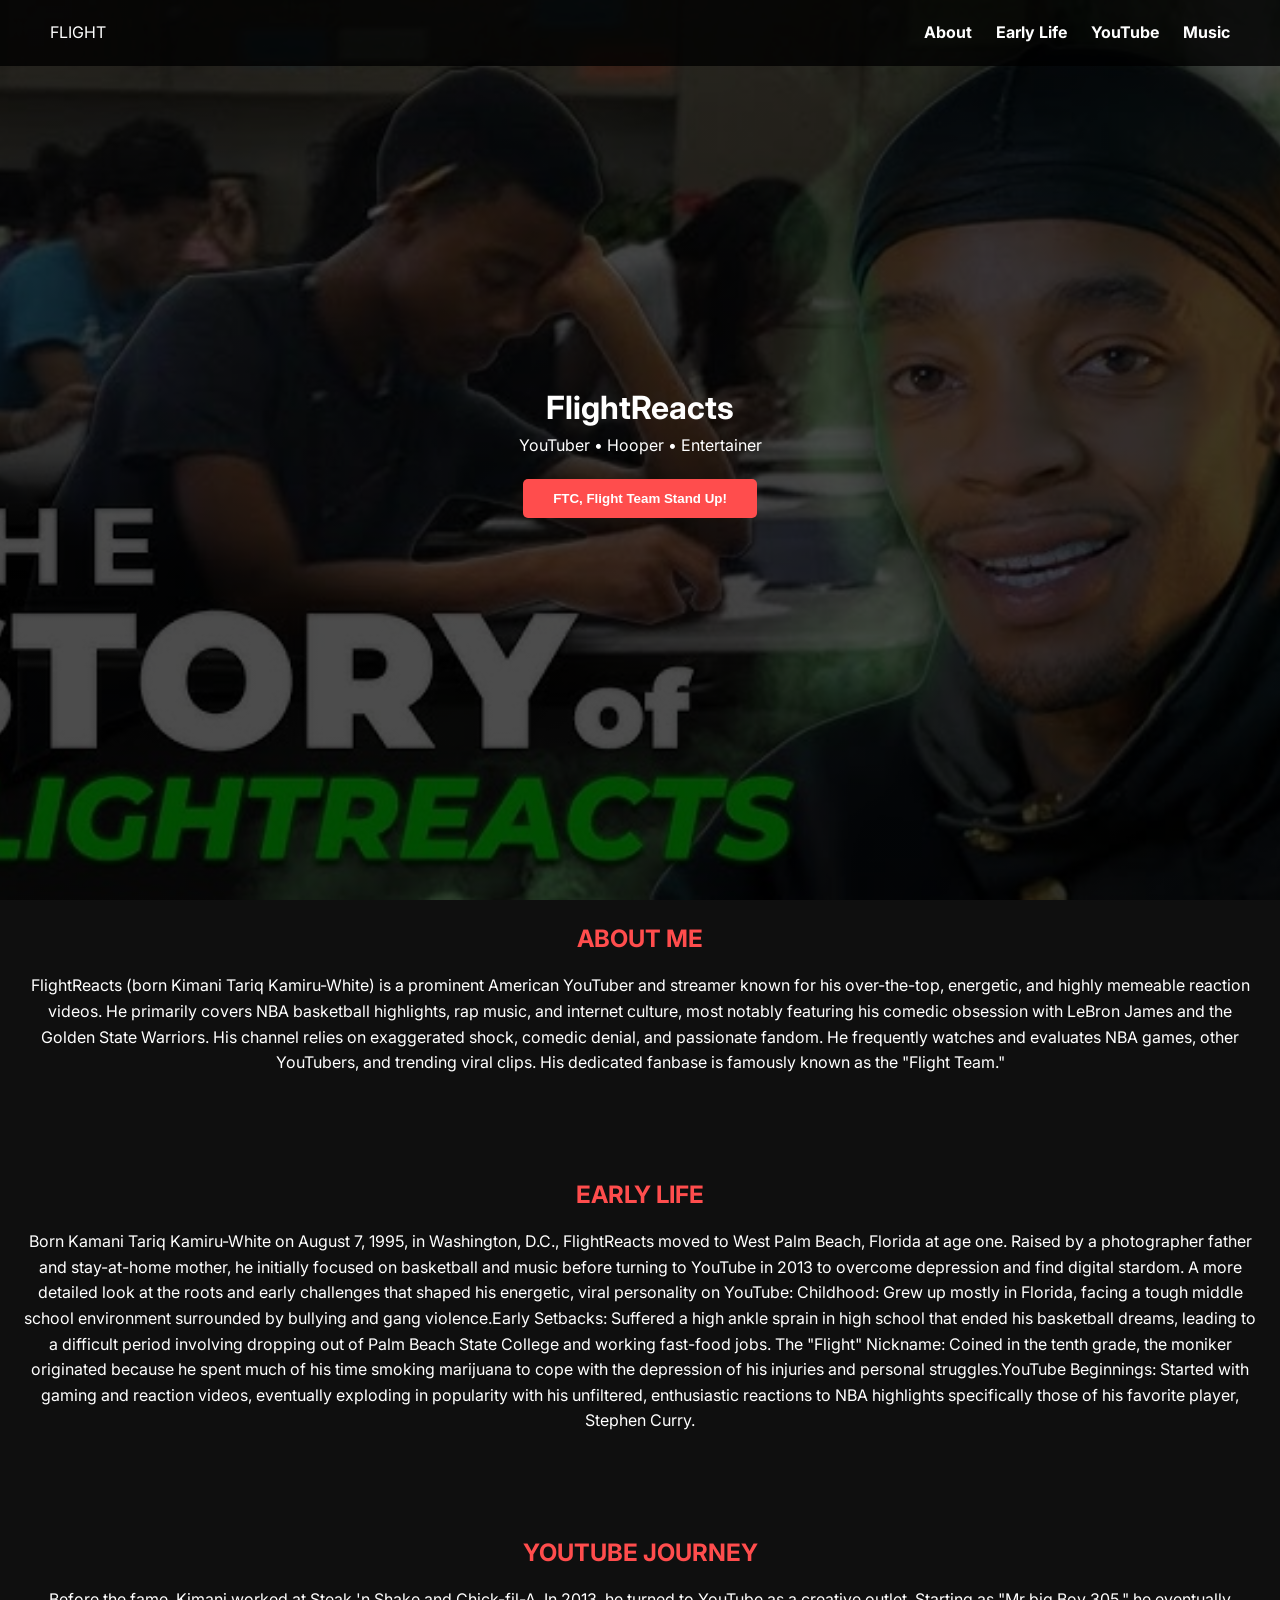
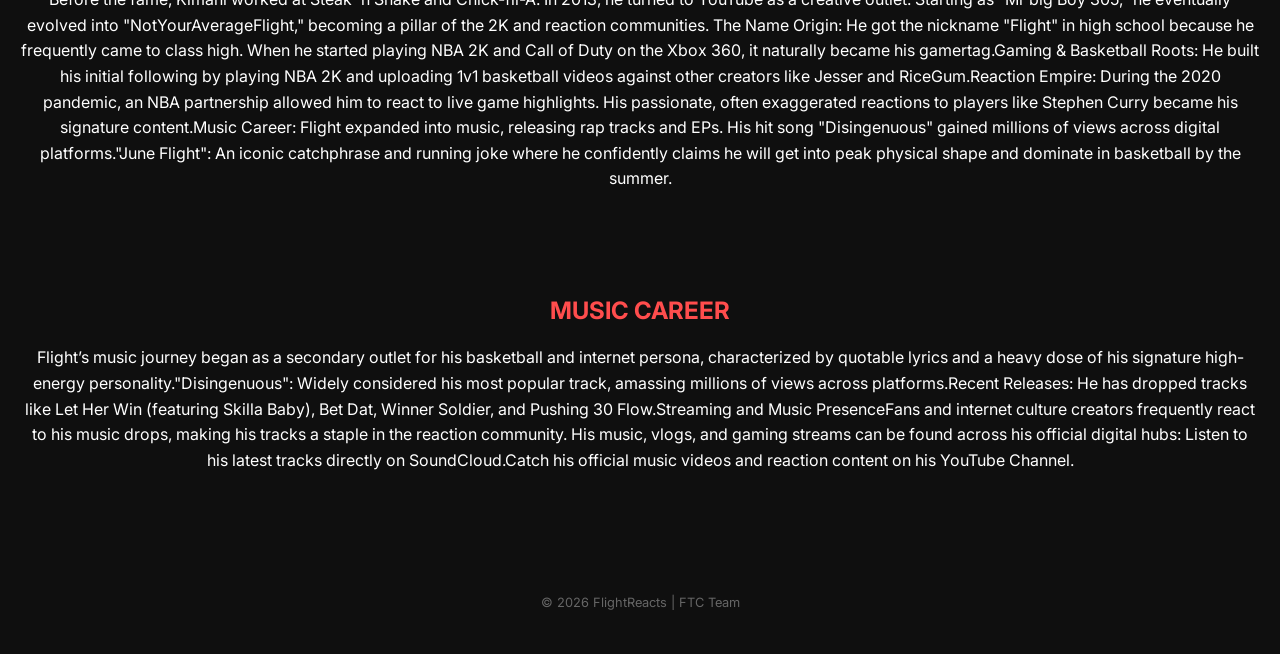
<file: index.html>
<!DOCTYPE html>
<center>
<html lang="en">
<head>
    <meta charset="UTF-8">
    <meta name="viewport" content="width=device-width, initial-scale=1.0">
    <title>FlightReacts | Official Bio</title>
    <link rel="stylesheet" href="ProjectWebsite.css">
    <link href="https://fonts.googleapis.com/css2?family=Inter:wght@400;700;900&display=swap" rel="stylesheet">
</head>
<body>

    <header id="main-header">
        <nav>
            <div class="logo">FLIGHT</div>
            <div class="nav-links">
                <a href="#about">About</a>
                <a href="#early">Early Life</a>
                <a href="#youtube">YouTube</a>
                <a href="#music">Music</a>
            </div>
</nav>
        <div class="hero">
            <h1>FlightReacts</h1>
            <p class="tagline">YouTuber • Hooper • Entertainer</p>
            <button id="cta-btn">FTC, Flight Team Stand Up!</button>
        </div>
</header>
<main class="container">
        <div class="profile-section">
        </div>

<section id="about" class="fade-in">
            <h2>About Me</h2>
            <p>FlightReacts (born Kimani Tariq Kamiru-White) is a prominent American YouTuber and streamer known for his over-the-top, energetic, and highly memeable reaction videos. He primarily covers NBA basketball highlights, rap music, and internet culture, most notably featuring his comedic obsession with LeBron James and the Golden State Warriors. His channel relies on exaggerated shock, comedic denial, and passionate fandom. He frequently watches and evaluates NBA games, other YouTubers, and trending viral clips. His dedicated fanbase is famously known as the "Flight Team."</p>
</section>

<section id="early" class="fade-in">
            <h2>Early Life</h2>
            <p>Born Kamani Tariq Kamiru-White on August 7, 1995, in Washington, D.C., FlightReacts moved to West Palm Beach, Florida at age one. Raised by a photographer father and stay-at-home mother, he initially focused on basketball and music before turning to YouTube in 2013 to overcome depression and find digital stardom. A more detailed look at the roots and early challenges that shaped his energetic, viral personality on YouTube: Childhood: Grew up mostly in Florida, facing a tough middle school environment surrounded by bullying and gang violence.Early Setbacks: Suffered a high ankle sprain in high school that ended his basketball dreams, leading to a difficult period involving dropping out of Palm Beach State College and working fast-food jobs. The "Flight" Nickname: Coined in the tenth grade, the moniker originated because he spent much of his time smoking marijuana to cope with the depression of his injuries and personal struggles.YouTube Beginnings: Started with gaming and reaction videos, eventually exploding in popularity with his unfiltered, enthusiastic reactions to NBA highlights specifically those of his favorite player, Stephen Curry.</p>
</section>

<section id="youtube" class="fade-in">
            <h2>YouTube Journey</h2>
            <p>Before the fame, Kimani worked at Steak 'n Shake and Chick-fil-A. In 2013, he turned to YouTube as a creative outlet. Starting as "Mr big Boy 305," he eventually evolved into "NotYourAverageFlight," becoming a pillar of the 2K and reaction communities. The Name Origin: He got the nickname "Flight" in high school because he frequently came to class high. When he started playing NBA 2K and Call of Duty on the Xbox 360, it naturally became his gamertag.Gaming & Basketball Roots: He built his initial following by playing NBA 2K and uploading 1v1 basketball videos against other creators like Jesser and RiceGum.Reaction Empire: During the 2020 pandemic, an NBA partnership allowed him to react to live game highlights. His passionate, often exaggerated reactions to players like Stephen Curry became his signature content.Music Career: Flight expanded into music, releasing rap tracks and EPs. His hit song "Disingenuous" gained millions of views across digital platforms."June Flight": An iconic catchphrase and running joke where he confidently claims he will get into peak physical shape and dominate in basketball by the summer.</p>
</section>

<section id="music" class="fade-in">
            <h2>Music Career</h2>
            <p>Flight’s music journey began as a secondary outlet for his basketball and internet persona, characterized by quotable lyrics and a heavy dose of his signature high-energy personality."Disingenuous": Widely considered his most popular track, amassing millions of views across platforms.Recent Releases: He has dropped tracks like Let Her Win (featuring Skilla Baby), Bet Dat, Winner Soldier, and Pushing 30 Flow.Streaming and Music PresenceFans and internet culture creators frequently react to his music drops, making his tracks a staple in the reaction community. His music, vlogs, and gaming streams can be found across his official digital hubs: Listen to his latest tracks directly on SoundCloud.Catch his official music videos and reaction content on his YouTube Channel.</p>
</section>
    </main>

<footer>
        <p>© 2026 FlightReacts | FTC Team</p>
</footer>

    <script src="ProjectWebsite.js"></script>
</body>
</html>
</file>
<file: ProjectWebsite.css>
:root {
    --primary: #ff4d4d;
    --bg: #0f0f0f;
    --text: #ffffff;
    --secondary: #1a1a1a;
}

* { margin: 0; padding: 0; box-sizing: border-box; }

body {
    background-color: var(--bg);
    color: var(--text);
    font-family: 'Inter', sans-serif;
    line-height: 1.6;
    scroll-behavior: smooth;
}

header {
    height: 100vh;
    background: linear-gradient(rgba(0,0,0,0.7), rgba(0,0,0,0.7)), url('hq720.jpg') center/cover;
    display: flex;
    flex-direction: column;
    justify-content: center;
    align-items: center;
    text-align: center;
}

nav {
    position: fixed;
    top: 0;
    width: 100%;
    padding: 20px 50px;
    display: flex;
    justify-content: space-between;
    background: rgba(0,0,0,0.8);
}

.nav-links a {
    color: white;
    text-decoration: none;
    margin-left: 20px;
    font-weight: bold;
    transition: 0.3s;
}

#cta-btn {
    margin-top: 20px;
    padding: 12px 30px;
    background: var(--primary);
    border: none;
    color: white;
    font-weight: bold;
    cursor: pointer;
    border-radius: 5px;
}

.fade-in {
    opacity: 0;
    transition: opacity 0.6s ease-out, transform 0.6s ease-out;
  }
   
  .fade-in.visible {
    opacity: 1;
    transform: translateY(0);
  }
  
section { margin-bottom: 60px; padding: 20px; border-radius: 10px; }
h2 { color: var(--primary); margin-bottom: 15px; text-transform: uppercase; }

footer { text-align: center; padding: 40px; font-size: 0.8rem; color: #666; }
</file>
